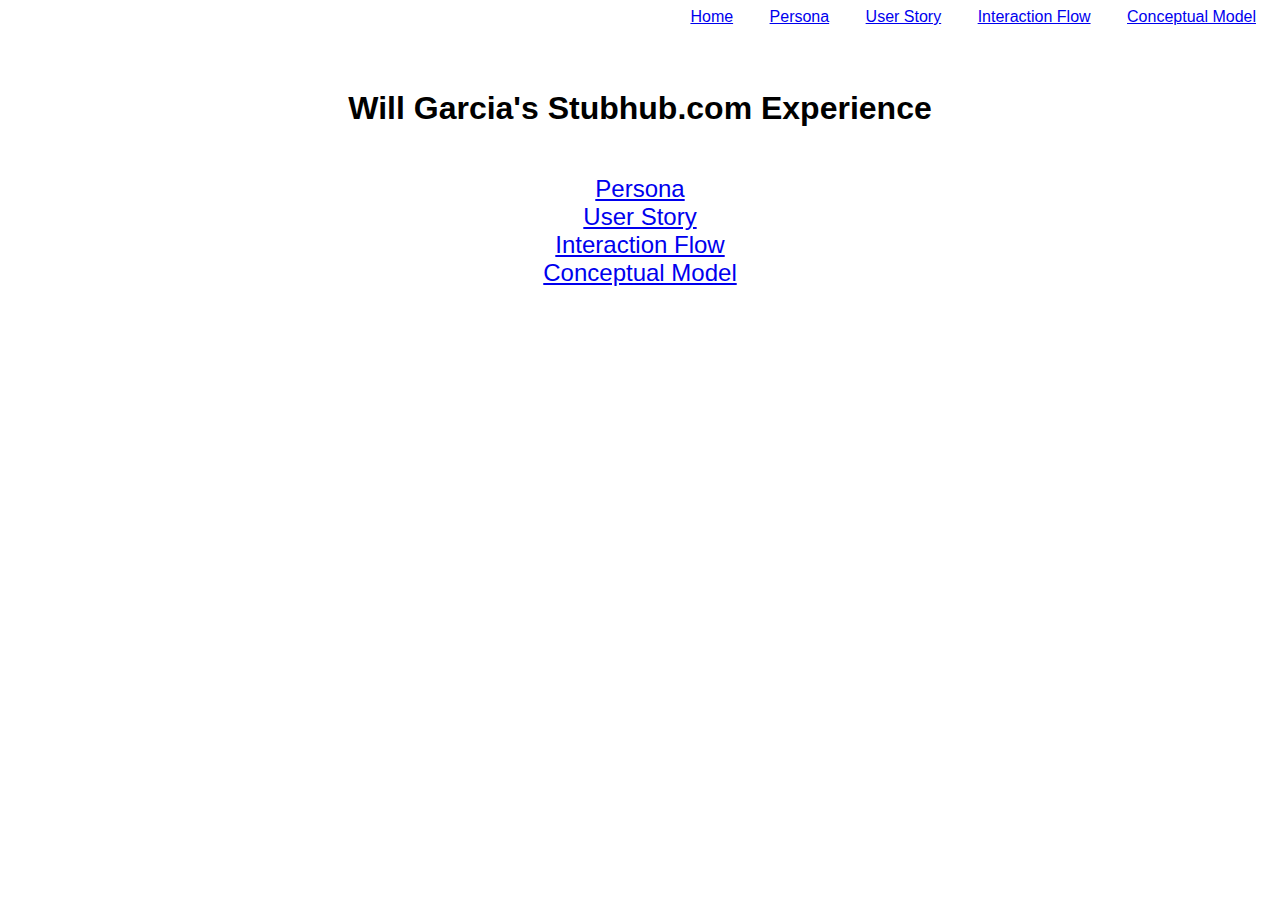
<file: epic/index.html>
<!doctype html>
<html lang="en">
    <head>
        <meta charset="UTF-8">
        <title>Data Design Project</title>
        <link rel="stylesheet" href="style.css" type="text/css">
    </head>
    <body>

    <!-- Navigation Bar -->


        <div class="nav">
            <a href="index.html">Home</a>
            <a href="persona.html">Persona</a>
            <a href="user-story.html">User Story</a>
            <a href="interaction-flow.html">Interaction Flow</a>
            <a href="conceptual-model.html">Conceptual Model</a>
        </div>

    <!-- Main Content -->


        <div>
            <h1>Will Garcia's Stubhub.com Experience</h1>
        </div>
        <div class="index-main">
            <a href="persona.html">Persona</a><br>
            <a href="user-story.html">User Story</a><br>
            <a href="interaction-flow.html">Interaction Flow</a><br>
            <a href="conceptual-model.html">Conceptual Model</a>
        </div>
    </body>
</html>
</file>
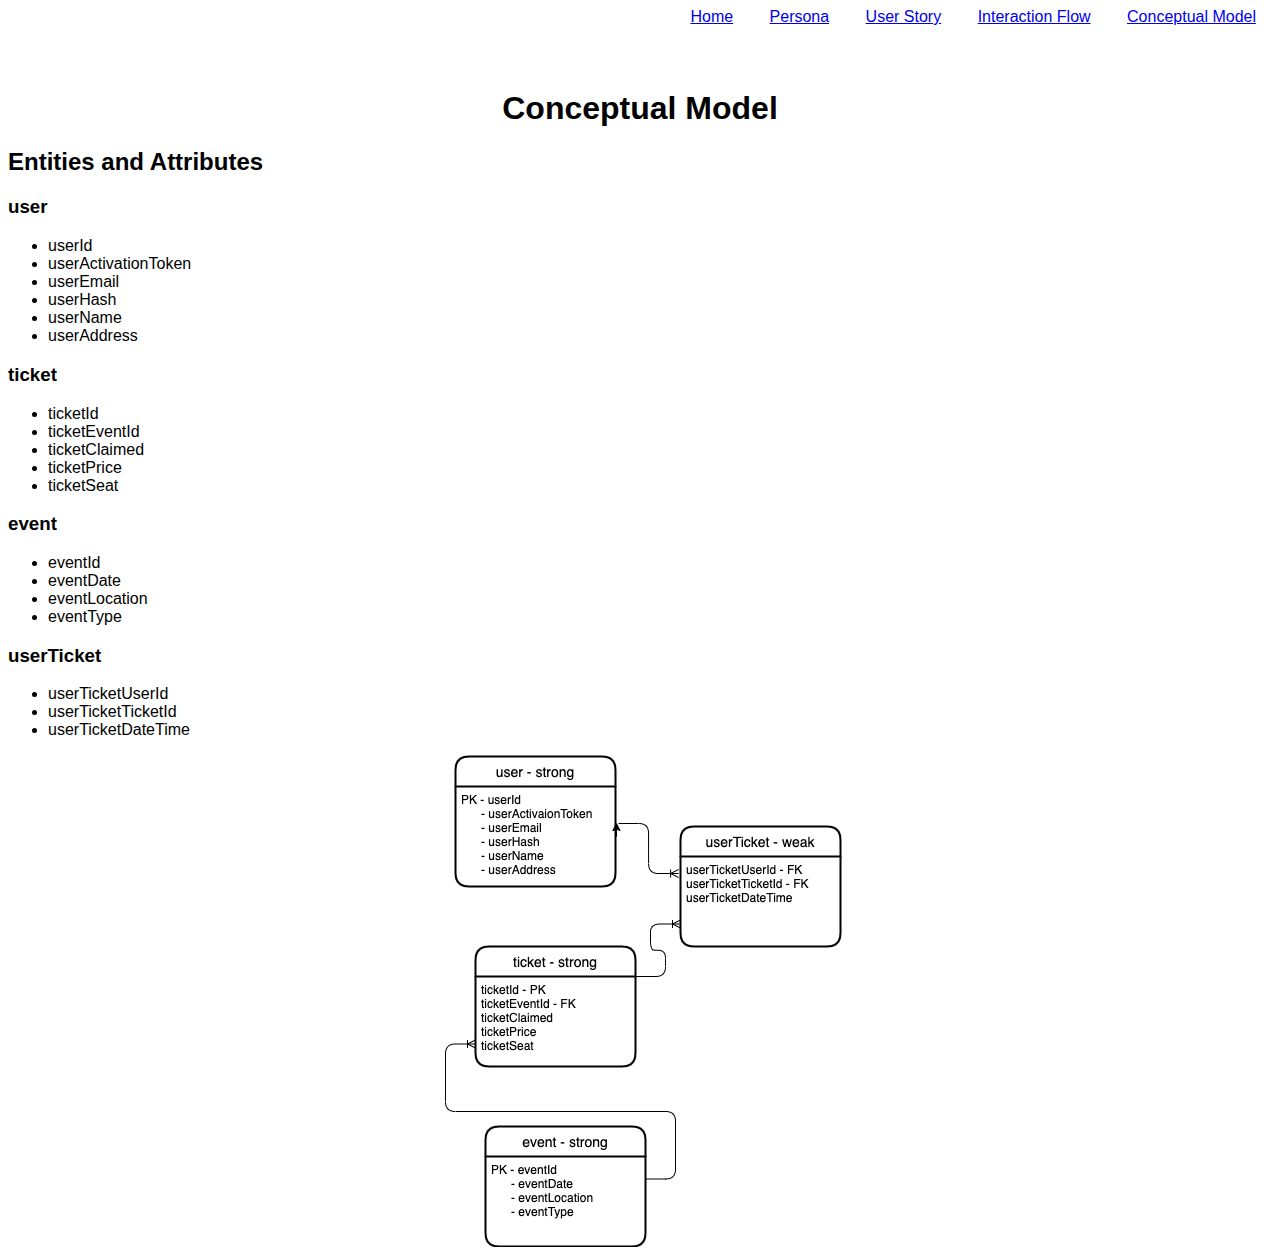
<file: epic/conceptual-model.html>
<!doctype html>
<html lang="en">
    <head>
        <meta charset="UTF-8">
        <title>Conceptual Model</title>
        <link rel="stylesheet" href="style.css" type="text/css">
    </head>
    <body>

    <!-- Navigation Bar -->


        <div class="nav">
            <a href="index.html">Home</a>
            <a href="persona.html">Persona</a>
            <a href="user-story.html">User Story</a>
            <a href="interaction-flow.html">Interaction Flow</a>
            <a href="conceptual-model.html">Conceptual Model</a>
        </div>

    <!-- Main Content -->


        <div>
            <h1>Conceptual Model</h1>
        </div>
        <div>
            <h2>Entities and Attributes</h2>
            <h3>user</h3>
            <ul>
                <li>userId</li>
                <li>userActivationToken</li>
                <li>userEmail</li>
                <li>userHash</li>
                <li>userName</li>
                <li>userAddress</li>
            </ul>
            <h3>ticket</h3>
            <ul>
                <li>ticketId</li>
                <li>ticketEventId</li>
                <li>ticketClaimed</li>
                <li>ticketPrice</li>
                <li>ticketSeat</li>
            </ul>
            <h3>event</h3>
            <ul>
                <li>eventId</li>
                <li>eventDate</li>
                <li>eventLocation</li>
                <li>eventType</li>
            </ul>
            <h3>userTicket</h3>
            <ul>
                <li>userTicketUserId</li>
                <li>userTicketTicketId</li>
                <li>userTicketDateTime</li>
            </ul>
        </div>
        <div>
            <img src="erd-data-design.png" alt="Entity Relationship Diagram">
        </div>
    </body>
</html>
</file>
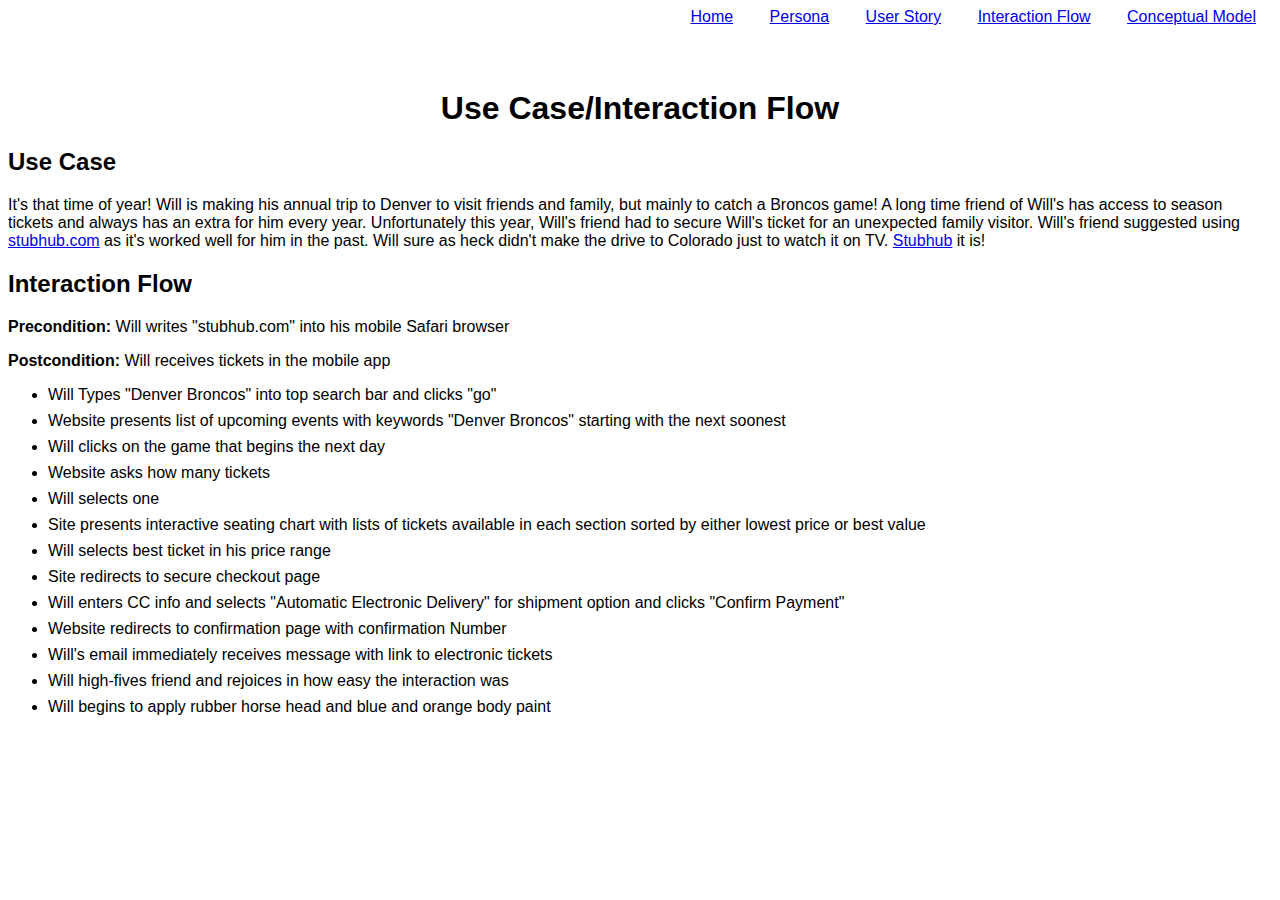
<file: epic/interaction-flow.html>
<!doctype html>
<html lang="en">
    <head>
        <meta charset="UTF-8">
        <title>Interaction Flow</title>
        <link href="style.css" rel="stylesheet" type="text/css">
    </head>
    <body>

    <!-- Navigation Bar -->


        <div class="nav">
            <a href="index.html">Home</a>
            <a href="persona.html">Persona</a>
            <a href="user-story.html">User Story</a>
            <a href="interaction-flow.html">Interaction Flow</a>
            <a href="conceptual-model.html">Conceptual Model</a>
        </div>

    <!-- Main Content -->


        <div>
            <h1>Use Case/Interaction Flow</h1>
        </div>
        <div class="use-case-main">
            <h2>Use Case</h2>
            <p>It's that time of year! Will is making his annual trip to Denver to visit friends and family, but mainly to catch a Broncos
                game! A long time friend of Will's has access to season tickets and always has an extra for him every year. Unfortunately
                this year, Will's friend had to secure Will's ticket for an unexpected family visitor. Will's friend suggested using
                <a href="http://stubhub.com">stubhub.com</a> as it's worked well for him in the past. Will sure as heck didn't make the
                drive to Colorado just to watch it on TV. <a href="http://www.stubhub.com">Stubhub</a> it is!</p>
        </div>
        <div class="interaction-flow-main">
            <h2>Interaction Flow</h2>
            <p><strong>Precondition:</strong> Will writes "stubhub.com" into his mobile Safari browser</p>
            <p><strong>Postcondition:</strong> Will receives tickets in the mobile app</p>
            <div class="interaction-flow-list">
                <ul>
                    <li>Will Types "Denver Broncos" into top search bar and clicks "go"</li>
                    <li>Website presents list of upcoming events with keywords "Denver Broncos" starting with the next soonest</li>
                    <li>Will clicks on the game that begins the next day</li>
                    <li>Website asks how many tickets</li>
                    <li>Will selects one</li>
                    <li>Site presents interactive seating chart with lists of tickets available in each section sorted by either lowest price or best value</li>
                    <li>Will selects best ticket in his price range</li>
                    <li>Site redirects to secure checkout page</li>
                    <li>Will enters CC info and selects "Automatic Electronic Delivery" for shipment option and clicks "Confirm Payment"</li>
                    <li>Website redirects to confirmation page with confirmation Number</li>
                    <li>Will's email immediately receives message with link to electronic tickets</li>
                    <li>Will high-fives friend and rejoices in how easy the interaction was</li>
                    <li>Will begins to apply rubber horse head and blue and orange body paint</li>
                </ul>
            </div>
        </div>
    </body>
</html>
</file>
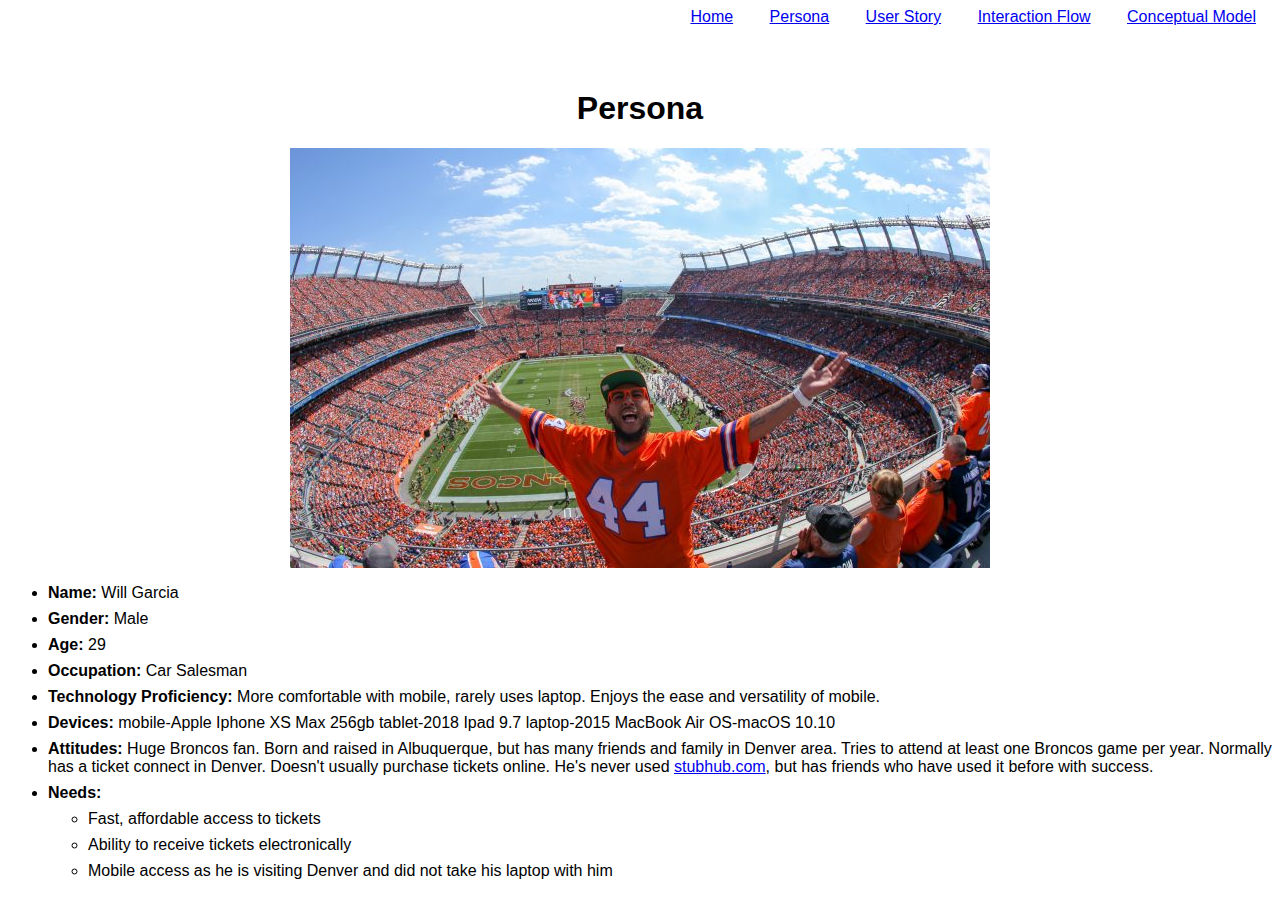
<file: epic/persona.html>
<!doctype html>
<html lang="en">
    <head>
        <meta charset="UTF-8">
        <title>Persona</title>
        <link rel="stylesheet" href="style.css" type="text/css">
    </head>
    <body>

    <!-- Navigation Bar -->

        <div class="nav">
            <a href="index.html">Home</a>
            <a href="persona.html">Persona</a>
            <a href="user-story.html">User Story</a>
            <a href="interaction-flow.html">Interaction Flow</a>
            <a href="conceptual-model.html">Conceptual Model</a>
        </div>

    <!-- Main Content -->

        <div>
            <h1>Persona</h1>
        </div>
        <div class="persona-main">
            <img src="data-design-persona.jpg" alt="Broncos Fan at Mile High" />
            <ul>
                <li><strong>Name:</strong> Will Garcia</li>
                <li><strong>Gender:</strong> Male</li>
                <li><strong>Age:</strong> 29</li>
                <li><strong>Occupation:</strong> Car Salesman</li>
                <li><strong>Technology Proficiency:</strong> More comfortable with mobile, rarely uses laptop. Enjoys the ease and versatility of mobile.</li>
                <li><strong>Devices:</strong> mobile-Apple Iphone XS Max 256gb  tablet-2018 Ipad 9.7  laptop-2015 MacBook Air OS-macOS 10.10</li>
                <li><strong>Attitudes:</strong> Huge Broncos fan. Born and raised in Albuquerque, but has many friends and family in Denver area. Tries to attend at least one Broncos game per year. Normally has a ticket connect in Denver. Doesn't usually purchase tickets online. He's never used <a href="http://www.stubhub.com">stubhub.com</a>, but has friends who have used it before with success.</li>
                <li><strong>Needs:</strong>
                   <ul>
                       <li>Fast, affordable access to tickets</li>
                       <li>Ability to receive tickets electronically</li>
                       <li>Mobile access as he is visiting Denver and did not take his laptop with him</li>
                   </ul>
                </li>
            </ul>
        </div>
    </body>
</html>
</file>
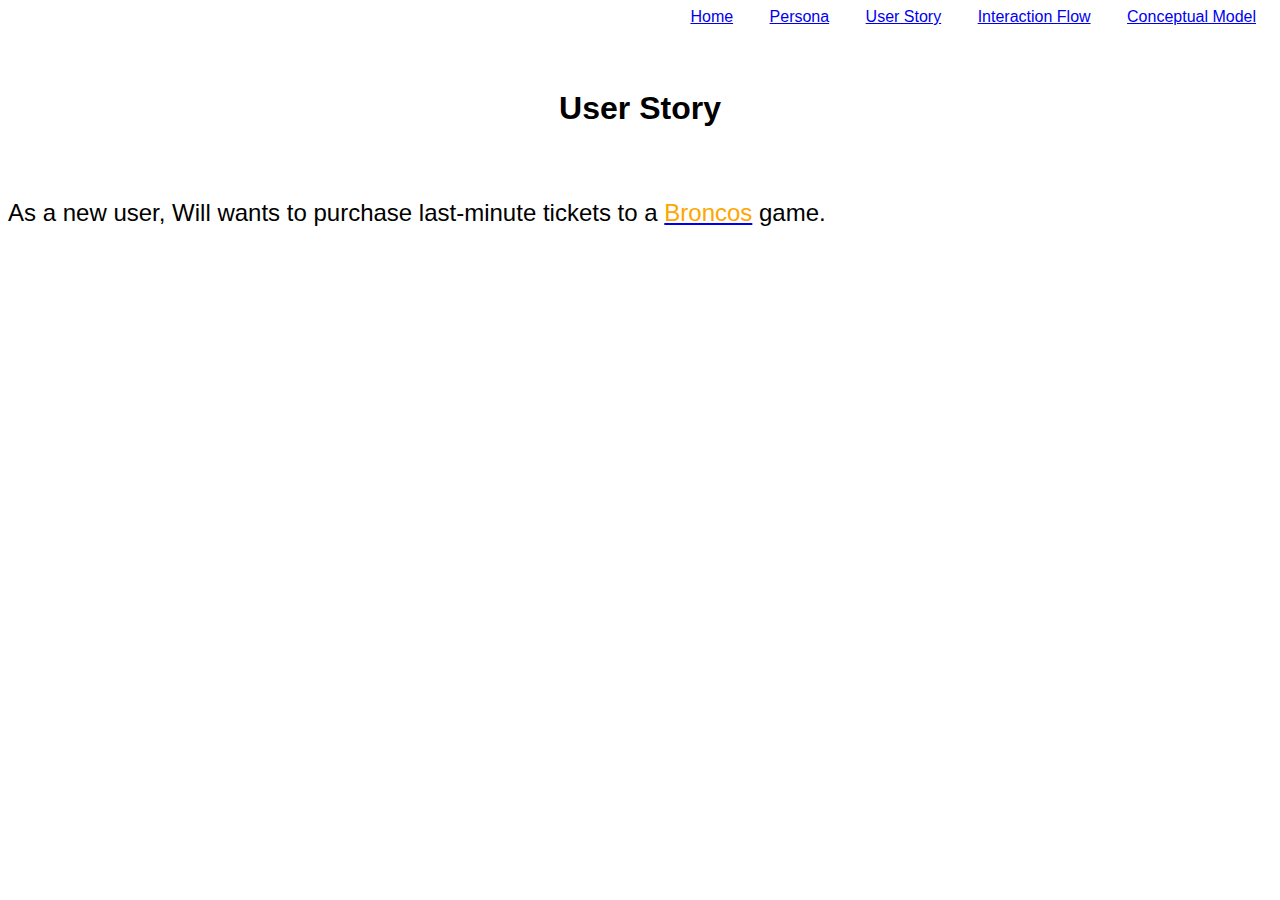
<file: epic/user-story.html>
<!doctype html>
<html lang="en">
    <head>
        <meta charset="UTF-8">
        <title>User Story</title>
        <link rel="stylesheet" href="style.css" type="text/css">
    </head>
    <body>

    <!-- Navigation Bar -->


        <div class="nav">
            <a href="index.html">Home</a>
            <a href="persona.html">Persona</a>
            <a href="user-story.html">User Story</a>
            <a href="interaction-flow.html">Interaction Flow</a>
            <a href="conceptual-model.html">Conceptual Model</a>
        </div>

    <!-- Main Content -->


        <div>
            <h1>User Story</h1>
        </div>
        <div class="user-main">
            <p>As a new user, Will wants to purchase last-minute tickets to a <a href="http://denverbroncos.com"><span>Broncos</span></a> game.</p>
        </div>
    </body>
</html>
</file>
<file: epic/style.css>
/**
*Global Font Rule for project
**/

body {
    font-family: AppleGothic, sans-serif;
}

/**
*Nav Styling
 **/

.nav {
    text-align: right;
}

.nav a {
    margin: 0 1em;
}

/**
*Page heading
**/

h1 {
    text-align: center;
    margin-top: 2em;
}

/*
*Index styling
 */

.index-main {
    text-align: center;
    font-size: 1.5em;
    margin-top: 2em;
}

/**
*Persona styling
**/

.persona-main img {
    display: block;
    margin-left: auto;
    margin-right: auto;
}

.persona-main li {
    margin: .5em 0;
}

/*
*User Story styling
 */

.user-main {
    font-size: 1.5em;
    margin-top: 3em;
}

p span {
    color: orange;
}

/*
*Interaction Flow styling
 */

.interaction-flow-main li {
    margin: .5em 0;
}

/*
*Conceptual Model styling
 */

img[src="erd-data-design.png"] {
    display: block;
    margin-left: auto;
    margin-right: auto;
}
</file>
